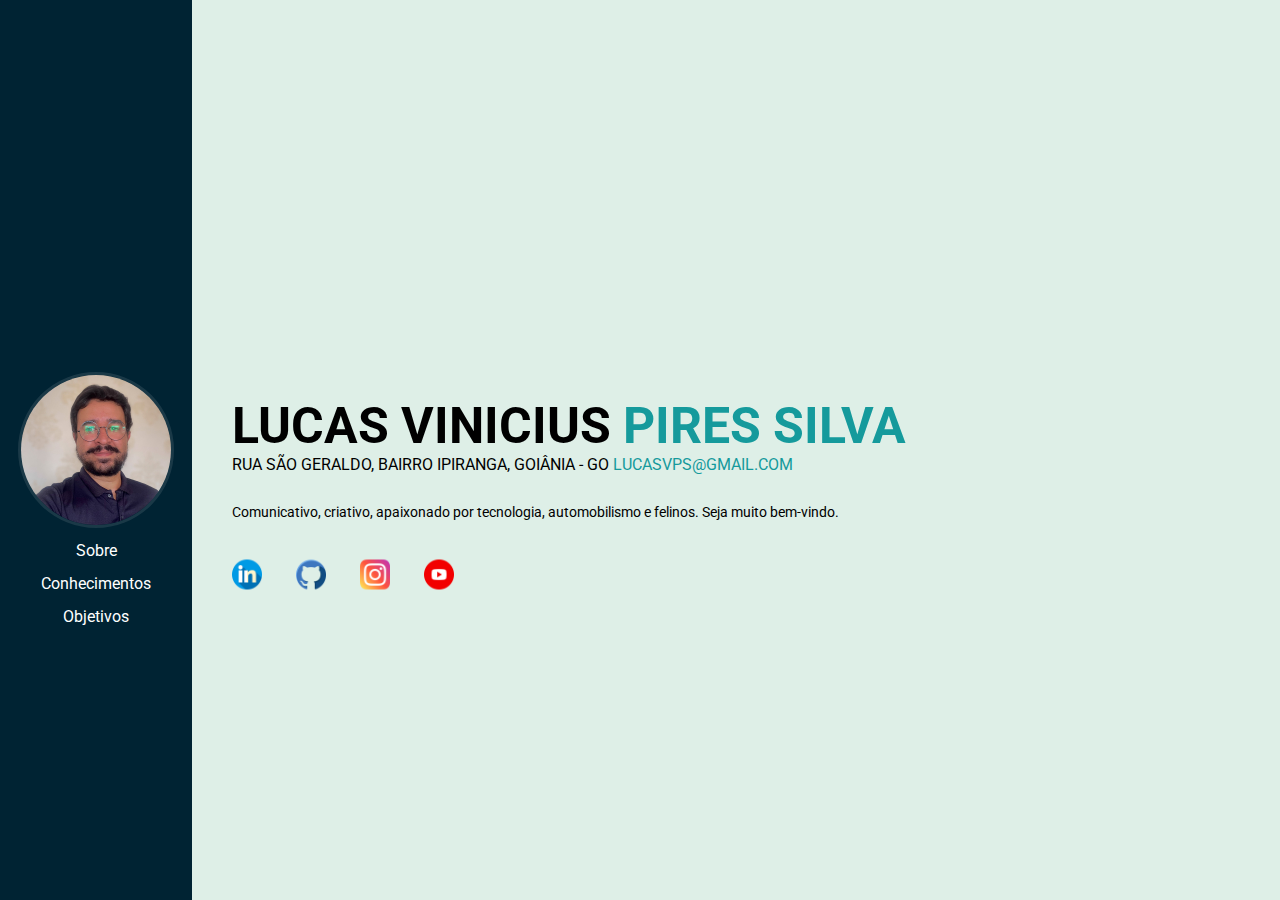
<file: index.html>
<!DOCTYPE html>
<html lang="pt-br">
  <head>
    <meta charset="UTF-8" />
    <meta http-equiv="X-UA-Compatible" content="IE=edge" />
    <meta name="viewport" content="width=device-width, initial-scale=1.0" />
    <title>CURRICULO DIGITAL - HOME</title>
    <link rel="stylesheet" href="./css/style.css" />
    <style>
      @import url("https://fonts.googleapis.com/css2?family=Roboto:wght@500;700&display=swap");
    </style>
  </head>
  <body class="container">
    <header class="container_header">
      <img class="foto" src="image/img600.jpg" alt="minha foto" />

      <nav class="nav">
        <a href="./index.html">Sobre</a>
        <a href="./conhecimentos.html">Conhecimentos</a>
        <a href="./objetivos.html">Objetivos</a>
      </nav>
    </header>
    <main class="container_corpo">
      <div class="container_informacao">
        <div class="informacao">
          <h1>LUCAS VINICIUS <span>PIRES SILVA</span></h1>
          <h3>
            RUA SÃO GERALDO, BAIRRO IPIRANGA, GOIÂNIA - GO
            <span>LUCASVPS@GMAIL.COM</span>
          </h3>
        </div>
        <p>
          Comunicativo, criativo, apaixonado por tecnologia, automobilismo e
          felinos. Seja muito bem-vindo.
        </p>

        <div class="container_links">
          <a
            href="https://www.linkedin.com/in/lucas-vinicius-pires-50988778/"
            target="_blank"
            ><img src="image/linkedin.png" alt="linkedin" height="30px"
          /></a>
          <a href="https://github.com/LucasVPSilva" target="_blank"
            ><img src="image/github.png" alt="github" height="30px"
          /></a>
          <a href="https://www.instagram.com/lucasvspires/" target="_blank"
            ><img src="image/instagram.png" alt="instagram" height="30px"
          /></a>
          <a href="https://www.youtube.com/pointf1" target="_blank"
            ><img src="image/youtube.png" alt="youtube" height="30px"
          /></a>
        </div>
      </div>
    </main>
  </body>
</html>
</file>
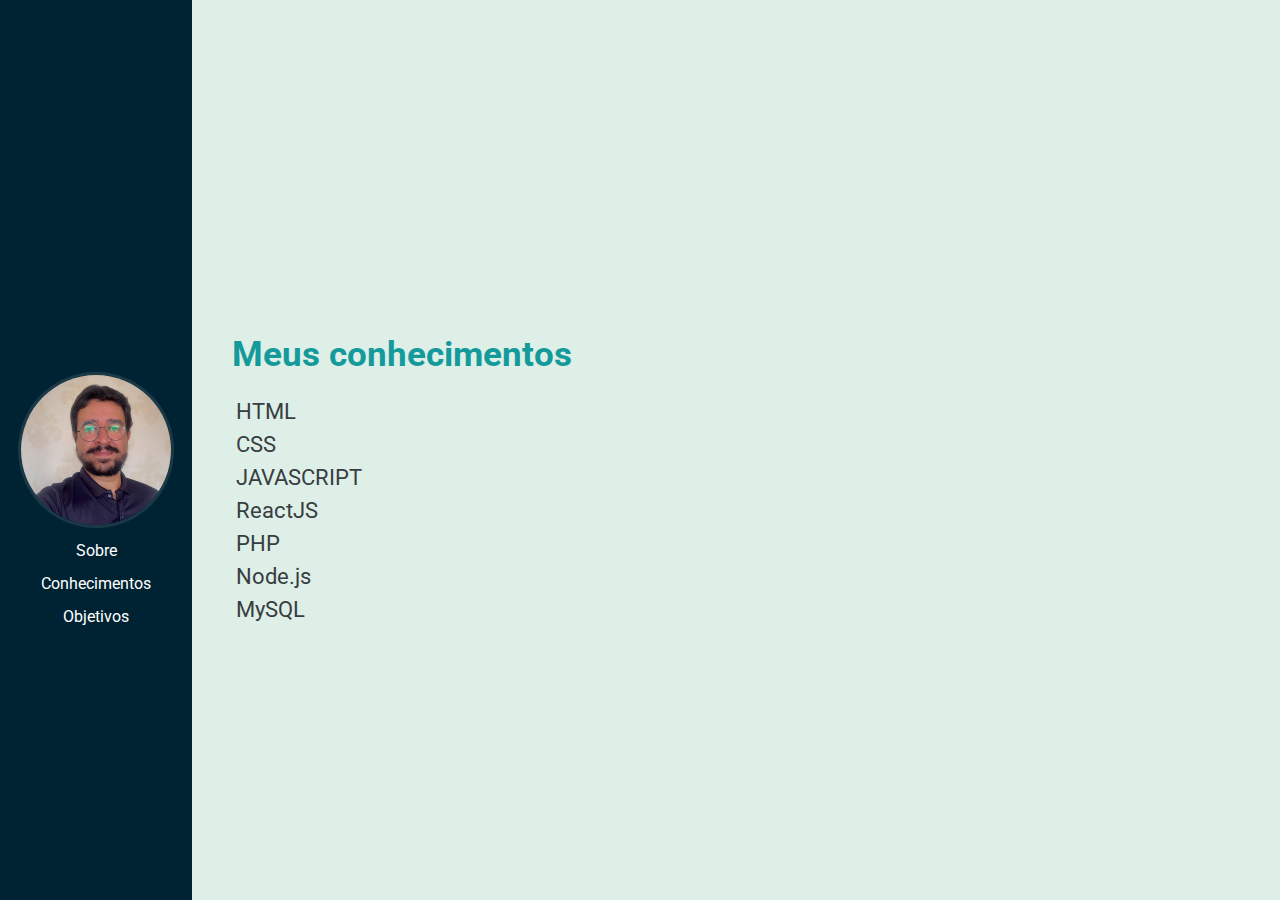
<file: conhecimentos.html>
<!DOCTYPE html>
<html lang="PT-BR">
  <head>
    <meta charset="UTF-8" />
    <meta http-equiv="X-UA-Compatible" content="IE=edge" />
    <meta name="viewport" content="width=device-width, initial-scale=1.0" />
    <title>CURRICULO DIGITAL - CONHECIMENTOS</title>
    <link rel="stylesheet" href="./css/style.css" />
    <style>
      @import url("https://fonts.googleapis.com/css2?family=Roboto:wght@500;700&display=swap");
    </style>
  </head>
  <body class="container">
    <header class="container_header">
      <img class="foto" src="image/img600.jpg" alt="minha foto" />

      <nav class="nav">
        <a href="./index.html">Sobre</a>
        <a href="./conhecimentos.html">Conhecimentos</a>
        <a href="./objetivos.html">Objetivos</a>
      </nav>
    </header>
    <main class="container_corpo">
      <div class="container_informacao">
        <div class="informacao">
          <h2 class="conhecimentos">Meus conhecimentos</h2>
          <ol>
            <li>HTML</li>
            <li>CSS</li>
            <li>JAVASCRIPT</li>
            <li>ReactJS</li>
            <li>PHP</li>
            <li>Node.js</li>
            <li>MySQL</li>
          </ol>
        </div>
      </div>
    </main>
  </body>
</html>
</file>
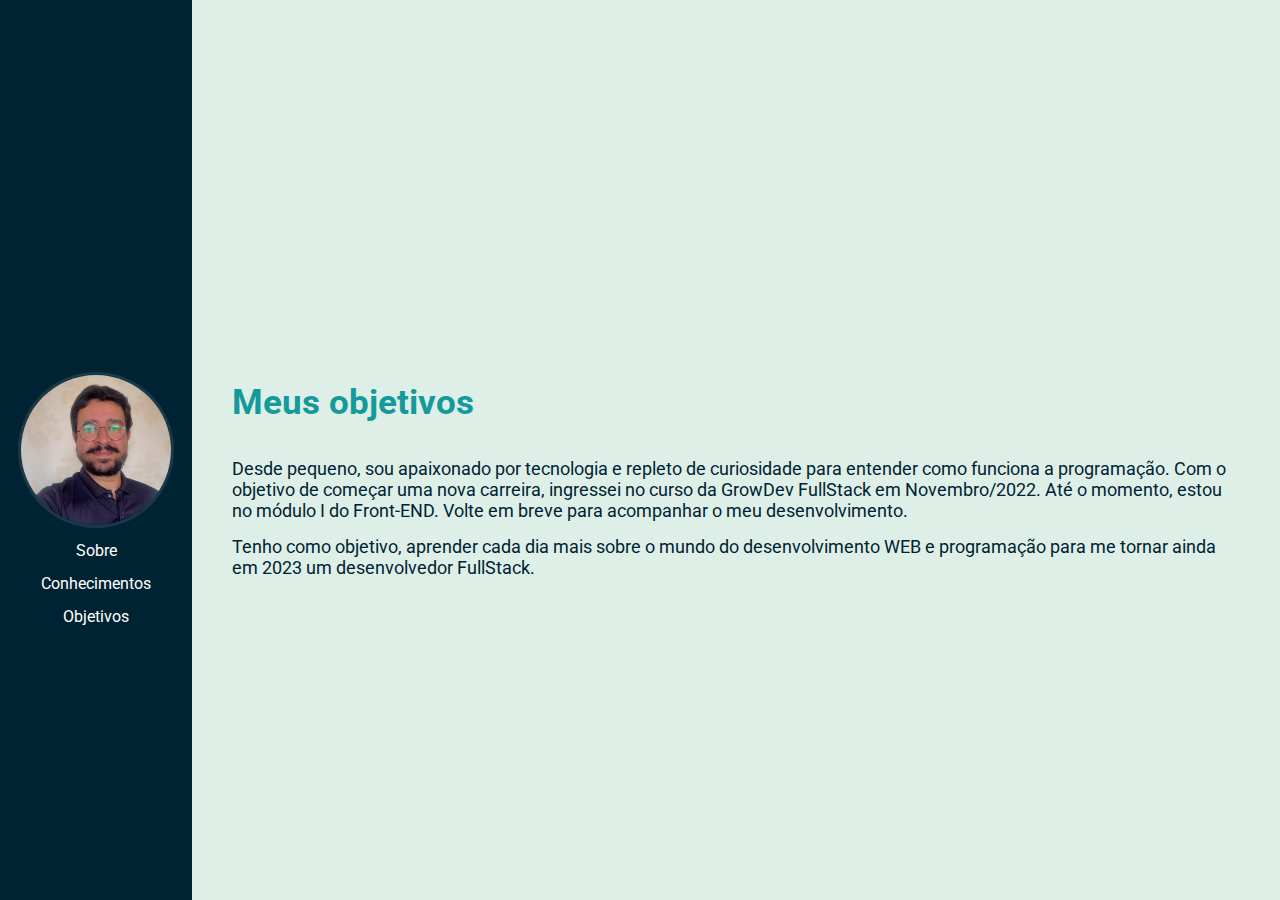
<file: objetivos.html>
<!DOCTYPE html>
<html lang="pt-br">
  <head>
    <meta charset="UTF-8" />
    <meta http-equiv="X-UA-Compatible" content="IE=edge" />
    <meta name="viewport" content="width=device-width, initial-scale=1.0" />
    <title>CURRICULO DIGITAL - CONHECIMENTOS</title>
    <link rel="stylesheet" href="./css/style.css" />
    <style>
      @import url("https://fonts.googleapis.com/css2?family=Roboto:wght@500;700&display=swap");
    </style>
  </head>
  <body class="container">
    <header class="container_header">
      <img class="foto" src="image/img600.jpg" alt="minha foto" />

      <nav class="nav">
        <a href="./index.html">Sobre</a>
        <a href="./conhecimentos.html">Conhecimentos</a>
        <a href="./objetivos.html">Objetivos</a>
      </nav>
    </header>
    <main class="container_corpo">
      <div class="container_informacao">
        <div class="informacao">
          <h2 class="objetivo">Meus objetivos</h2>
          <section class="objetivo_descricao">
            <p>
              Desde pequeno, sou apaixonado por tecnologia e repleto de
              curiosidade para entender como funciona a programação. Com o
              objetivo de começar uma nova carreira, ingressei no curso da
              GrowDev FullStack em Novembro/2022. Até o momento, estou no módulo
              I do Front-END. Volte em breve para acompanhar o meu
              desenvolvimento.
            </p>
            <p>
              Tenho como objetivo, aprender cada dia mais sobre o mundo do
              desenvolvimento WEB e programação para me tornar ainda em 2023 um
              desenvolvedor FullStack.
            </p>
          </section>
        </div>
      </div>
    </main>
  </body>
</html>
</file>
<file: css/style.css>
* {
    margin: 0;
    padding: 0;
    font-family: 'Roboto', sans-serif;
}

.container {
    background-color: #DEEFE7;
    width: 100vw;
    height: 100vh;
    display: flex;

}

.container_header{
    background-color: #002333;
    height: 100vh;
    width: 15%;
 

}


.foto {
    width: 150px;
    height: auto;
    border-radius: 100%;
    border: 3px solid rgba(255, 255, 255, 0.1);
    position: relative;
    transform: translate(-50%, -50%);
    left: 50%;
    top: 50%;

}

.nav {
    display: grid;
    justify-content: center;
    align-items: center;
    position: relative;
    transform: translate(-50%, -50%);
    left: 50%;
    top: 47%;
}

.nav a {
    text-align: center;
    padding: 7px;
    text-decoration: none;
    color: white;
    transition: 0.3s;
}

.nav a:hover{
    color: #a1aba6;
    font-size: 18px;
}

.container_corpo {
    background-color: #DEEFE7;
    width: 85%;
    height: 100%;

}

.container_informacao {
    position: relative;
    transform: translate(-50%, -50%);
    left: 50%;
    top: 55%;
    padding: 40px;

}

.informacao {
    margin-bottom: 30px;
}

.informacao h1 {
    font-size: 50px;
}

.informacao h3 {
    font-size: 16px;
    font-weight: normal;
}

.container_informacao p {
    margin: 15px 0px;
    font-size: 14px;
}

.informacao span {
    color: #159A9C;
}

.container_links {
    margin-top: 40px;

}

.container_links a {
    padding: 0px 30px 0px 0px;
    
}

.informacao li {
    list-style-type: none;
    font-size: 22px;
    padding: 4px;
    color: #383d42;
}

.conhecimentos {
    font-size: 35px;
    font-weight: bolder;
    color: #159A9C;
    padding-bottom: 20px;
}

.objetivo {
    font-size: 35px;
    font-weight: bolder;
    color: #159A9C;
    padding-bottom: 20px;
}

.objetivo_descricao p {
    font-size: 18px;
    color: #002333
}
</file>
